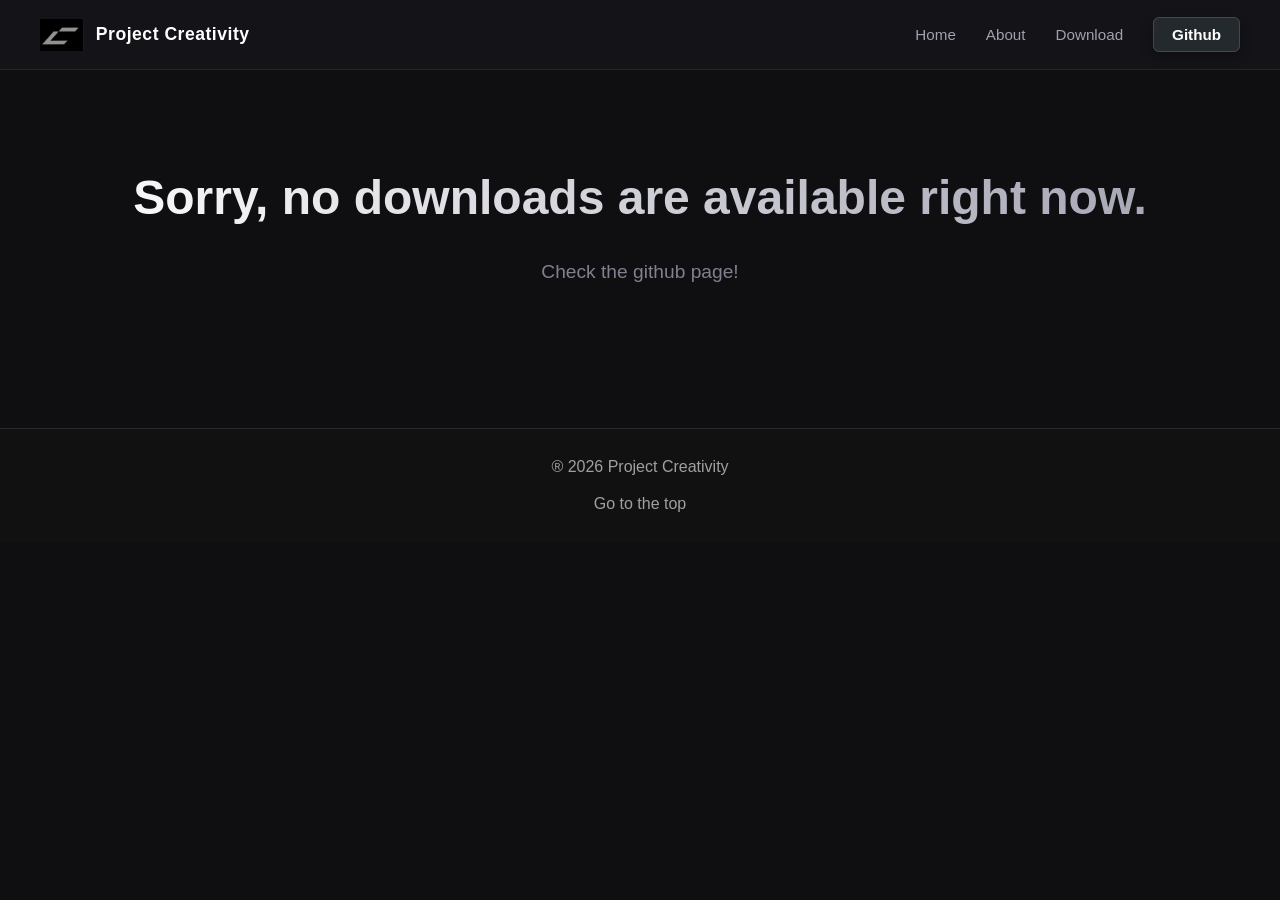
<file: download/index.html>
<!DOCTYPE html>
<html lang="en">
<head>
    <meta charset="UTF-8">
    <meta name="viewport" content="width=device-width, initial-scale=1.0">
    <title>Project Creativity | Download</title>
    
    <link rel="icon" type="image/png" href="../images/logo.png">
    
    <link rel="stylesheet" href="style.css">
</head>
<body>
    
    <script src="../inserter.js"></script>

    
    <div id="navbar"></div>

    <main class="content">
        <h1>Sorry, no downloads are available right now.</h1>
        <p>Check the github page!</p>
    </main>

    <div id="footer"></div>
</body>
</file>
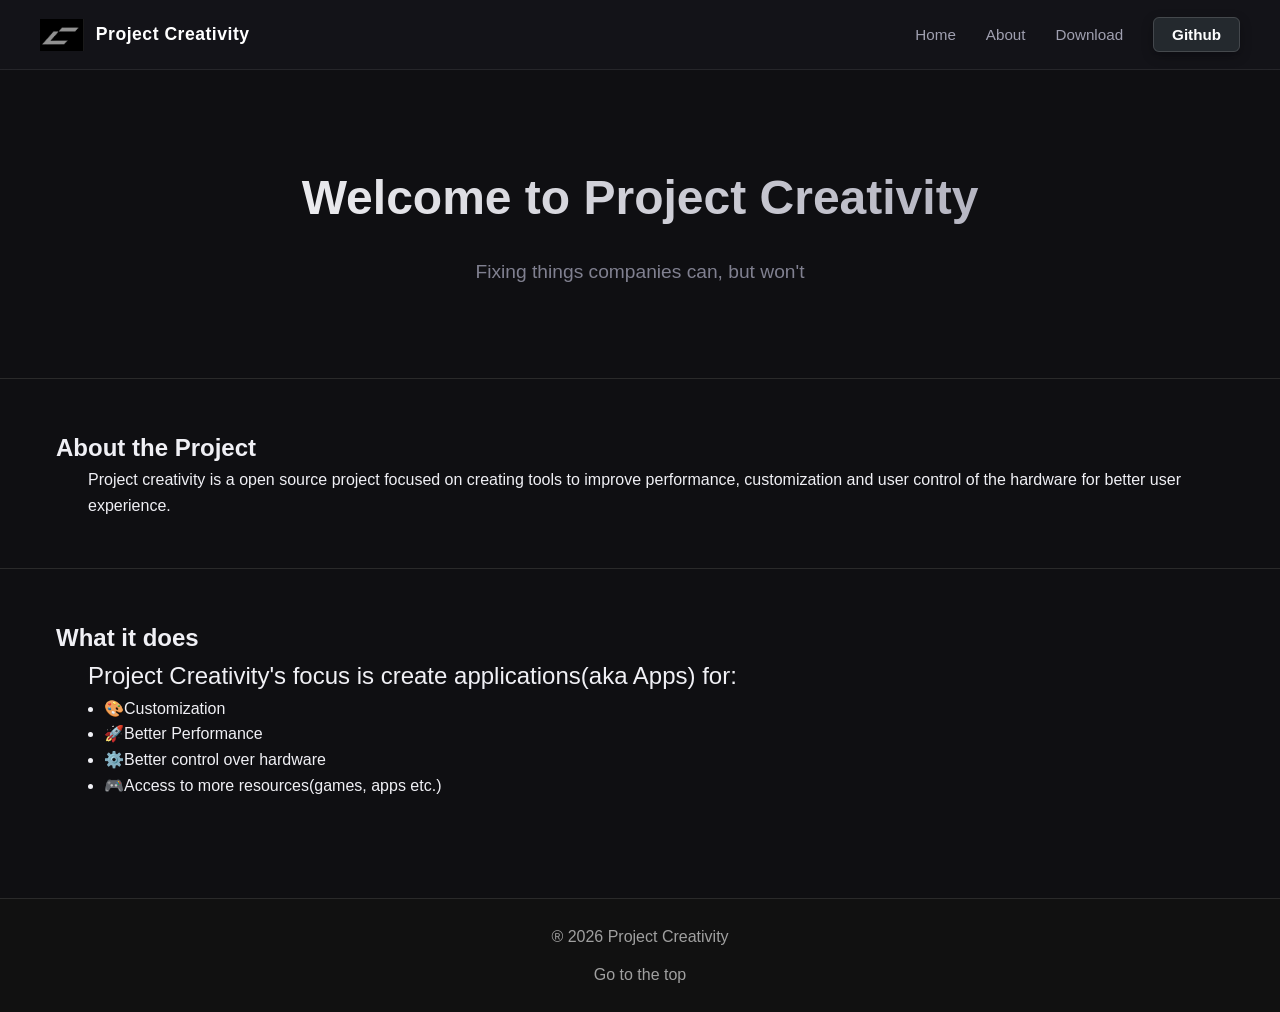
<file: home/index.html>
<!DOCTYPE html>
<html lang="en">
<head>
    <meta charset="UTF-8">
    <meta name="viewport" content="width=device-width, initial-scale=1.0">
    <title>Project Creativity | Home</title>
    
    <link rel="icon" type="image/png" href="../images/logo.png">
    
    <link rel="stylesheet" href="style.css">
</head>
<body>

    <script src="../inserter.js"></script>

    <div id="navbar"></div>

    <main class="content" id="main">
        <h1>Welcome to Project Creativity</h1>
        <p>Fixing things companies can, but won't</p>
    </main>

    <hr>

    <section class="about" id="about">
        <h1>About the Project</h1>
        <p>Project creativity is a open source project focused on creating tools to improve performance, customization
            and user control of the hardware for better user experience.</p>
    </section>

    <hr>

    <section class="features" id="features">
        <h1>What it does</h1>
        <h2>Project Creativity's focus is create applications(aka Apps) for:</h2>
        <ul>
            <li><span>🎨Customization</span></li>
            <li><span>🚀Better Performance</span></li>
            <li><span>⚙️Better control over hardware</span></li>
            <li><span>🎮Access to more resources(games, apps etc.)</span></li>
        </ul>
    </section>

    <div id="footer"></div>

</body>
</html>
</file>
<file: download/style.css>
* {
    margin: 0;
    padding: 0;
    box-sizing: border-box; /* Garante que paddings não quebrem o tamanho dos elementos */
}

body {
    font-family: 'Segoe UI', Tahoma, Geneva, Verdana, sans-serif;
    background-color: #0f0f12; /* Fundo do site super escuro e moderno */
    color: #f0f0f5; /* Cor do texto geral */
    line-height: 1.6;
}

/* ==========================================================================
   2. ESTRUTURA DA NAVBAR (RODATETO)
   ========================================================================== */
.navbar {
    position: fixed;
    top: 0;
    left: 0;
    width: 100%;
    height: 70px;
    background-color: rgba(21, 21, 26, 0.85); /* Fundo escuro com leve transparência */
    backdrop-filter: blur(10px); /* Efeito de vidro fosco (Glassmorphism) */
    display: flex;
    justify-content: space-between;
    align-items: center;
    padding: 0 40px;
    border-bottom: 1px solid rgba(255, 255, 255, 0.08); /* Linha divisória bem sutil */
    z-index: 1000;
}

/* Bloco do Logotipo */
.nav-logo {
    display: flex;
    align-items: center;
    gap: 12px;
    font-size: 1.1rem;
    font-weight: 700;
    letter-spacing: 0.5px;
    color: #ffffff;
}

.logo-img {
    height: 32px; /* Ajusta o tamanho da sua imagem de logo automaticamente */
    width: auto;
}

/* Lista de Links */
.nav-links {
    list-style: none;
    display: flex;
    align-items: center;
    gap: 30px; /* Espaçamento ideal entre os links */
}

/* Links Padrão (About, Download) */
.nav-links a {
    color: #a0a0b0; /* Cor cinza elegante para links inativos */
    text-decoration: none;
    font-size: 0.95rem;
    font-weight: 500;
    transition: all 0.25s ease;
}

/* Efeito ao passar o mouse nos links padrão */
.nav-links a:not(.btn-github):hover {
    color: #ffffff;
    text-shadow: 0 0 10px rgba(255, 255, 255, 0.3);
}

/* Botão de Destaque do Github */
.nav-links .btn-github {
    background-color: #24292e; /* Cor oficial do Github */
    color: #ffffff;
    padding: 8px 18px;
    border-radius: 6px;
    border: 1px solid rgba(255, 255, 255, 0.15);
    font-weight: 600;
    box-shadow: 0 4px 12px rgba(0, 0, 0, 0.3);
}

/* Efeito ao passar o mouse no botão do Github */
.nav-links .btn-github:hover {
    background-color: #fff;
    color: #24292e;
    transform: translateY(-2px); /* Efeito sutil de levantar o botão */
    box-shadow: 0 6px 20px rgba(255, 255, 255, 0.15);
}

/* ==========================================================================
   3. CONTEÚDO PRINCIPAL (Abaixo da barra)
   ========================================================================== */
.content {
    margin-top: 120px; /* Evita que a barra fixa cubra o título */
    padding: 40px;
    max-width: 1200px;
    margin-left: auto;
    margin-right: auto;
    text-align: center;
}

.content h1 {
    font-size: 3rem;
    margin-bottom: 20px;
    background: linear-gradient(45deg, #fff, #a0a0b0); /* Texto degradê moderno */
    -webkit-background-clip: text;
    -webkit-text-fill-color: transparent;
}

.content p {
    color: #808090;
    font-size: 1.2rem;
}

.footer {
    margin-top: 100px;

    padding: 25px;

    border-top: 1px solid #2a2a2a;

    text-align: center;

    color: #a0a0a0;

    background-color: #111111;
}

.footer-links {
    margin-top: 12px;
}

.footer-links a {
    color: #a0a0a0;

    text-decoration: none;

    margin: 0 10px;

    transition: color 0.2s ease;
}

.footer-links a:hover {
    color: white;
}
</file>
<file: home/style.css>
/* ==========================================================================
   1. RESET E CONFIGURAÇÕES GERAIS
   ========================================================================== */
* {
    margin: 0;
    padding: 0;
    box-sizing: border-box; /* Garante que paddings não quebrem o tamanho dos elementos */
}

body {
    font-family: 'Segoe UI', Tahoma, Geneva, Verdana, sans-serif;
    background-color: #0f0f12; /* Fundo do site super escuro e moderno */
    color: #f0f0f5; /* Cor do texto geral */
    line-height: 1.6;
}

/* ==========================================================================
   2. ESTRUTURA DA NAVBAR (RODATETO)
   ========================================================================== */
.navbar {
    position: fixed;
    top: 0;
    left: 0;
    width: 100%;
    height: 70px;
    background-color: rgba(21, 21, 26, 0.85); /* Fundo escuro com leve transparência */
    backdrop-filter: blur(10px); /* Efeito de vidro fosco (Glassmorphism) */
    display: flex;
    justify-content: space-between;
    align-items: center;
    padding: 0 40px;
    border-bottom: 1px solid rgba(255, 255, 255, 0.08); /* Linha divisória bem sutil */
    z-index: 1000;
}

/* Bloco do Logotipo */
.nav-logo {
    display: flex;
    align-items: center;
    gap: 12px;
    font-size: 1.1rem;
    font-weight: 700;
    letter-spacing: 0.5px;
    color: #ffffff;
}

.logo-img {
    height: 32px; /* Ajusta o tamanho da sua imagem de logo automaticamente */
    width: auto;
}

/* Lista de Links */
.nav-links {
    list-style: none;
    display: flex;
    align-items: center;
    gap: 30px; /* Espaçamento ideal entre os links */
}

/* Links Padrão (About, Download) */
.nav-links a {
    color: #a0a0b0; /* Cor cinza elegante para links inativos */
    text-decoration: none;
    font-size: 0.95rem;
    font-weight: 500;
    transition: all 0.25s ease;
}

/* Efeito ao passar o mouse nos links padrão */
.nav-links a:not(.btn-github):hover {
    color: #ffffff;
    text-shadow: 0 0 10px rgba(255, 255, 255, 0.3);
}

/* Botão de Destaque do Github */
.nav-links .btn-github {
    background-color: #24292e; /* Cor oficial do Github */
    color: #ffffff;
    padding: 8px 18px;
    border-radius: 6px;
    border: 1px solid rgba(255, 255, 255, 0.15);
    font-weight: 600;
    box-shadow: 0 4px 12px rgba(0, 0, 0, 0.3);
}

/* Efeito ao passar o mouse no botão do Github */
.nav-links .btn-github:hover {
    background-color: #fff;
    color: #24292e;
    transform: translateY(-2px); /* Efeito sutil de levantar o botão */
    box-shadow: 0 6px 20px rgba(255, 255, 255, 0.15);
}

/* ==========================================================================
   3. CONTEÚDO PRINCIPAL (Abaixo da barra)
   ========================================================================== */
.content {
    margin-top: 120px; /* Evita que a barra fixa cubra o título */
    padding: 40px;
    max-width: 1200px;
    margin-left: auto;
    margin-right: auto;
    text-align: center;
}

.content h1 {
    font-size: 3rem;
    margin-bottom: 20px;
    background: linear-gradient(45deg, #fff, #a0a0b0); /* Texto degradê moderno */
    -webkit-background-clip: text;
    -webkit-text-fill-color: transparent;
}

.content p {
    color: #808090;
    font-size: 1.2rem;
}

.about {
    padding-left: 1rem;
    max-width: 1200px;
    margin-left: auto;
    margin-right: auto;
    text-align: left;
}

.about p {
    padding-left: 2rem;
    font-weight: 450;
}

.features {
    padding-left: 1rem;
    max-width: 1200px;
    margin-left: auto;
    margin-right: auto;
    text-align: left;
    margin-bottom: 55px;
}

.features h2 {
    padding-left: 2rem;
    font-weight: 450;
}

.features ul {
    padding-left: 3rem;
    font-weight: 450;
}

hr {
    border: none;
    height: 1px;
    background-color: #2a2a2a;
    margin: 50px 0;
}

.footer {
    margin-top: 100px;

    padding: 25px;

    border-top: 1px solid #2a2a2a;

    text-align: center;

    color: #a0a0a0;

    background-color: #111111;
}

.footer-links {
    margin-top: 12px;
}

.footer-links a {
    color: #a0a0a0;

    text-decoration: none;

    margin: 0 10px;

    transition: color 0.2s ease;
}

.footer-links a:hover {
    color: white;
}
</file>
